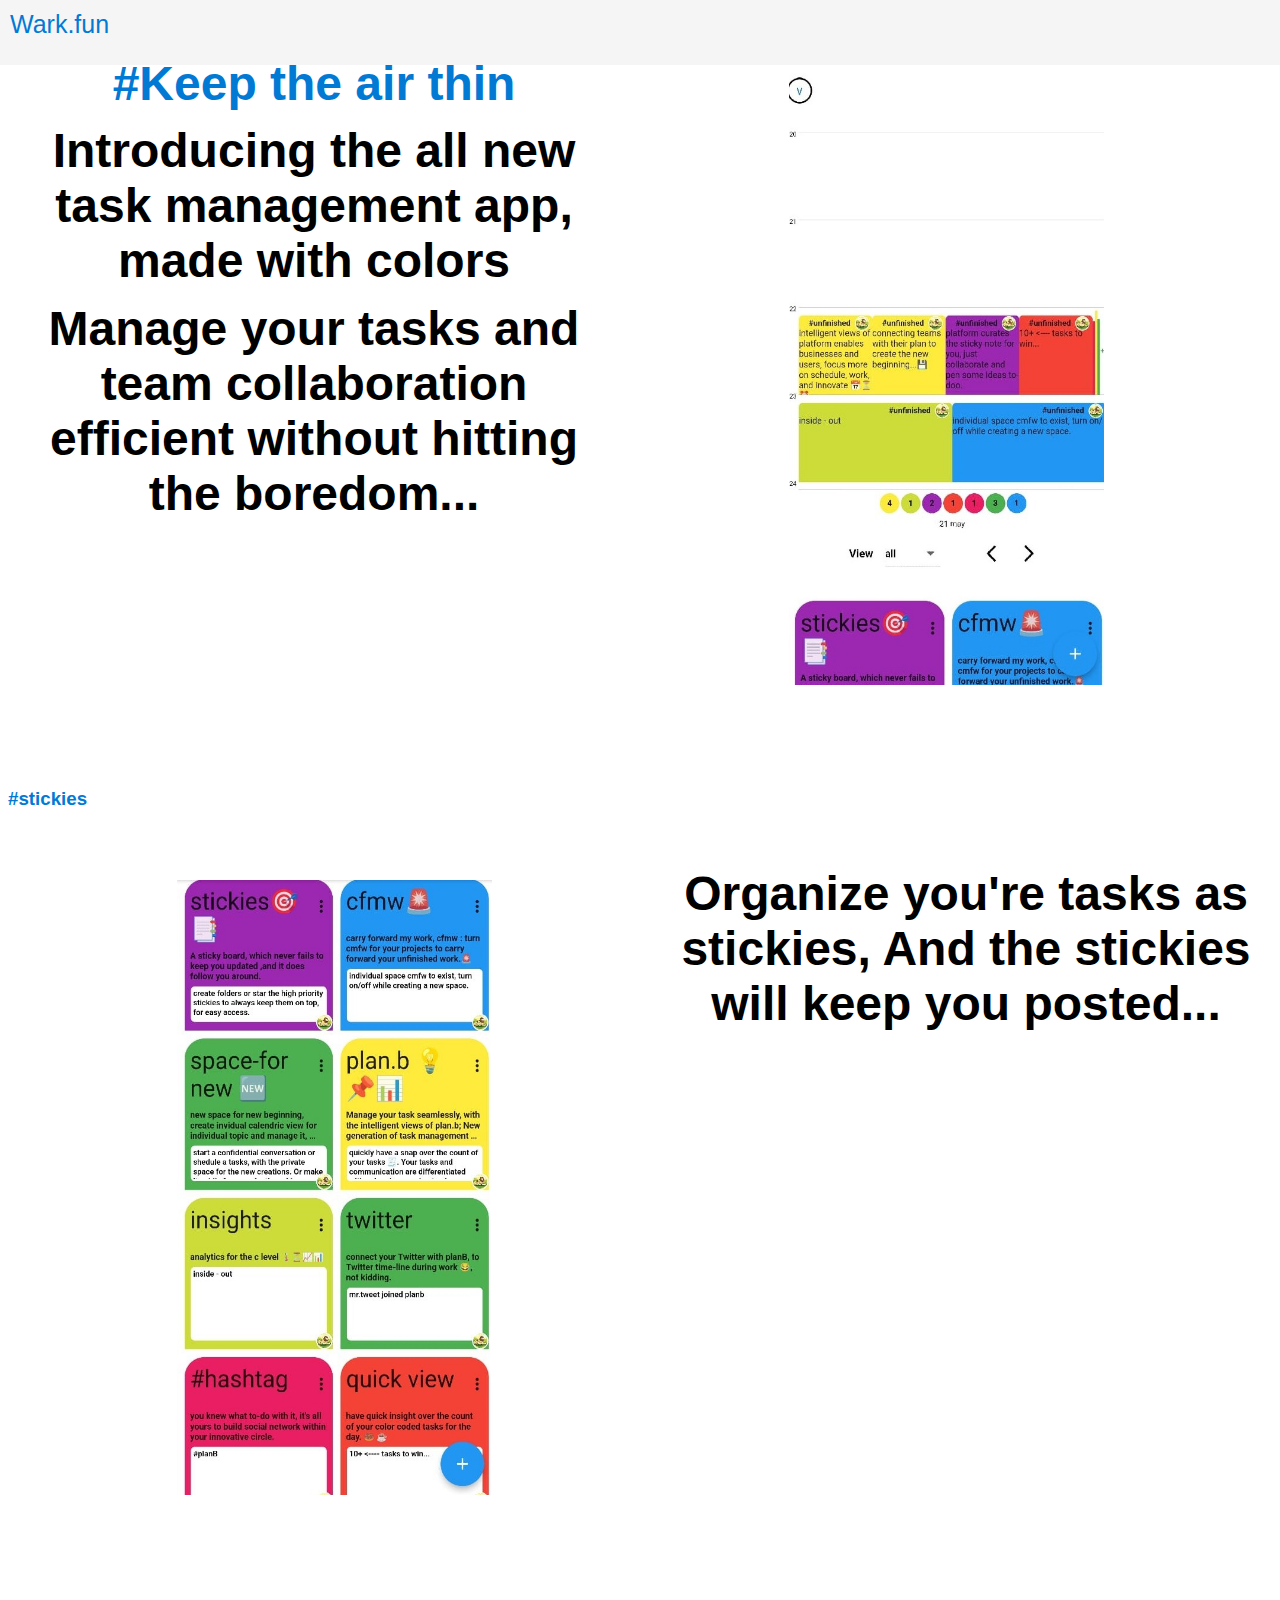
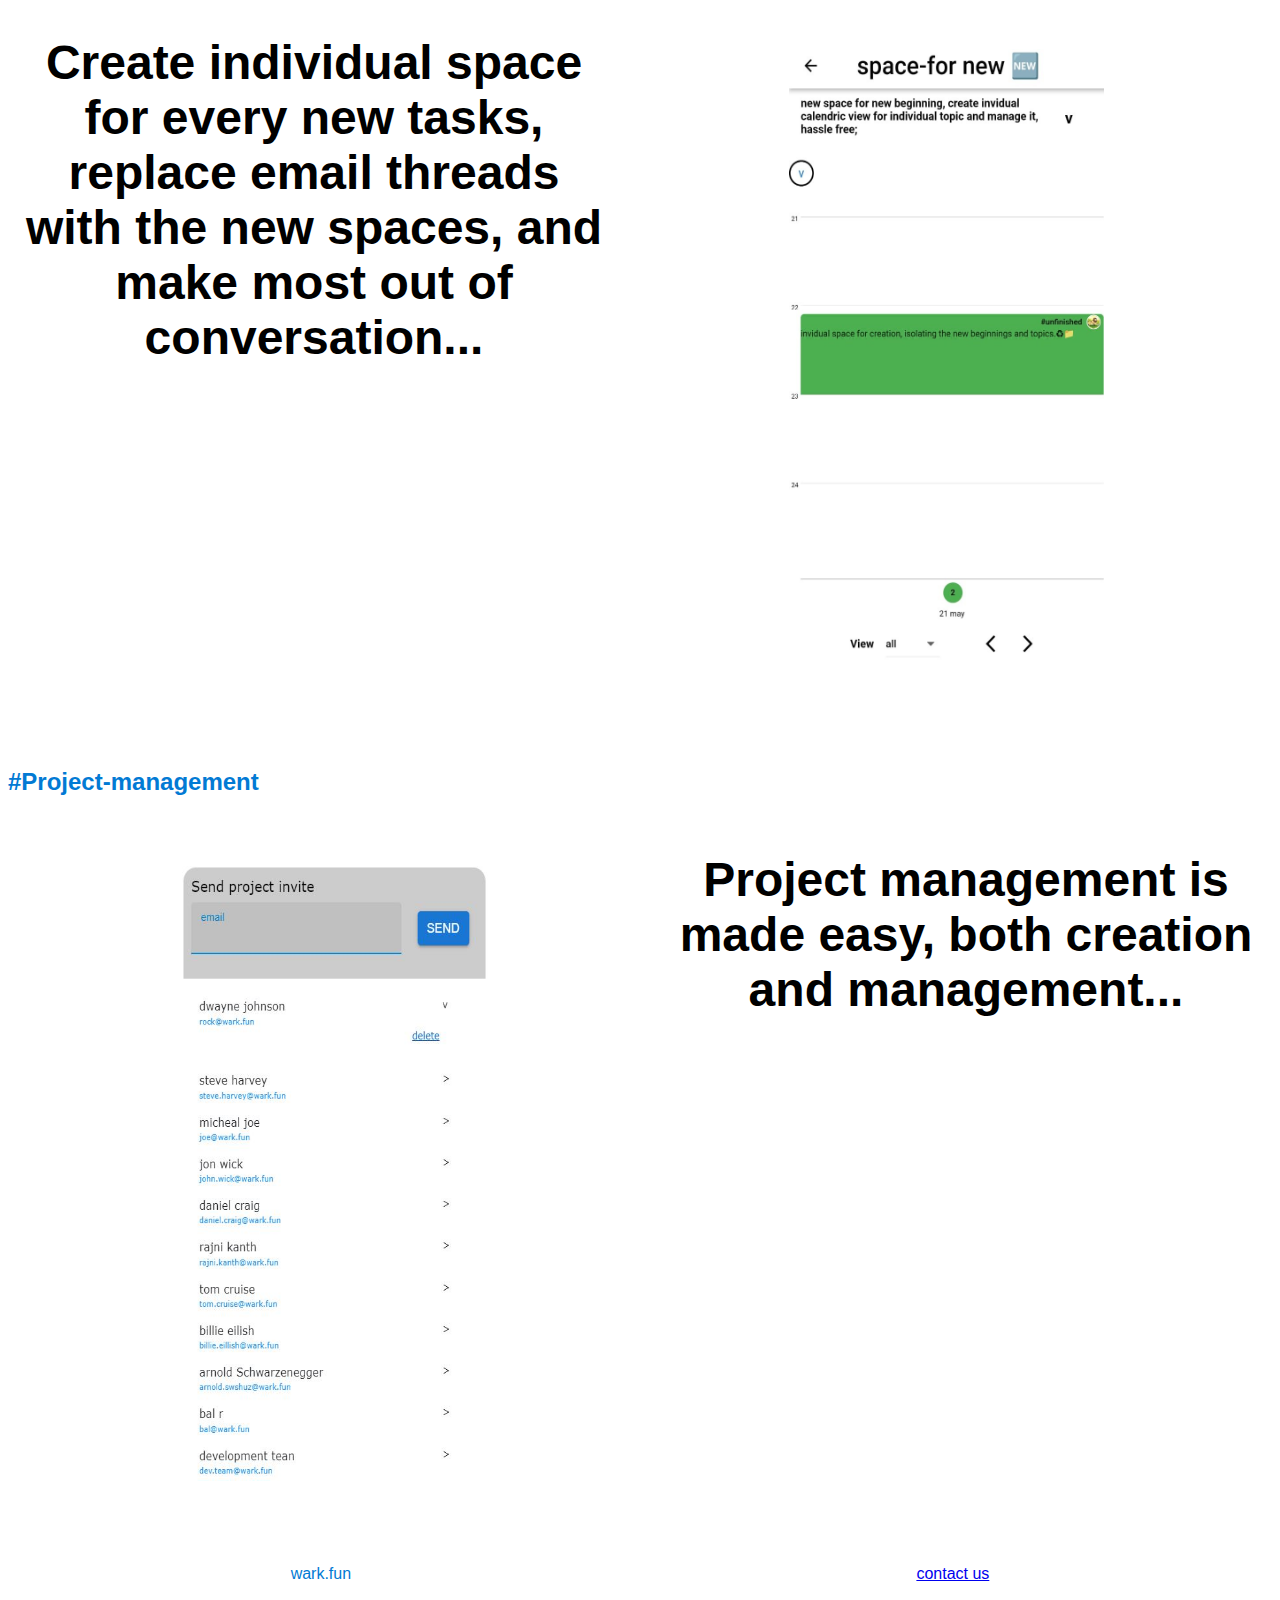
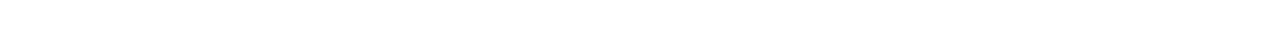
<file: index.html>
<html>
<head>
  <title>Balaji</title>
  <link rel="stylesheet" type="text/css" href="Website.css">
  <meta name="viewport" content="width=device-width, initial-scale=1, shrink-to-fit=no">
  <link rel="shortcut icon" href="balaji.jpeg">
</head>


<body>
    <div class='header-website t1'>Wark.fun</div>
    <div class='embargo'>
      <div class='em1'>
        <h1 class='t1'>#Keep the air thin</h1>
        <h1>Introducing the all new task management app, made with colors</h1>
        <h1>Manage your tasks and team collaboration efficient without hitting the boredom...</h1>
      </div>
      <div class='img'>
        <img class='image' src="main.jpeg" />
      </div>
    </div>
    <br />
    <br />
    <br />
    <h3 class='t1'>#stickies</h3>
    <div class='embargo'>
      <div class='img'>
        <img class='image' src="stickies.jpeg" />
      </div>
      <div class='em1'>
        <h1> Organize you're tasks as stickies, And the stickies will keep you posted...</h1>
      </div>
    </div>
    <br />
    <br />
    <br />
    <div class='embargo'>
      <div class='em1'>
        <h1>Create individual space for every new tasks, replace email threads with the new spaces, and make most out of
          conversation...</h1>
      </div>
      <div class='img'>
        <img class='image' src="newspace.jpeg" />
      </div>
    </div>
    <br />
    <br />
    <br />
    <h2 class='t1'>#Project-management</h2>
    <div class='embargo'>
      <div class='img'>
        <img class='image' src="pm.jpeg" />
      </div>
      <div class='em1'>
        <h1>Project management is made easy, both creation and management...</h1>
      </div>
    </div>
    <br />
    <br /> <br />
    <div class='t1 flex'>
      <div class='auto'>wark.fun</div>
      <div class='auto'><a href="mailto:balaji.ui@outlook.com">contact us</a></div>
    </div>
    <br />
    <br /> <br />
</body>
</file>
<file: Website.css>
.App-header {
  background-color: #282c34;
  min-height: 100vh;
  display: flex;
  flex-direction: column;
  align-items: center;
  justify-content: center;
  font-size: calc(10px + 2vmin);
  color: white;
}

.App-link {
  color: #61dafb;
}

body{
  font-family: 'Segoe UI', Tahoma, Geneva, Verdana, sans-serif  ;
}




.header-website{
  position: fixed;
  top: 0;
  left: 0;
  height: 45px;
  width: 100%;
  padding: 10px;
  display: flex;
  font-size: 25px;
  background-color: whitesmoke;
}

h1{
  color: black;
  font-size: xxx-large;
  font-weight: bolder;
  padding: 1%;
  margin: 0;
}

mark{
  background-color: yellow;
}

.embargo{
  display: flex;
  flex-direction: row;
  width: 100%;
  margin-bottom: 10px;
  padding: 0px;
  margin-top: 50px;
  justify-content: center;
}



.flex{
  display: flex;
  width: 100%;
}




.em1{
  height: fit-content;
  width: 50%;
  display: flex;
  flex-direction: column;
  justify-content: center;
  text-align: center;
}


.img{
  display: flex;
  justify-content: center;
  width: 50%;
  margin: 20px;
}


.t1{
  color: #027ad4;
}


@media only screen and (max-width: 900px) {
   .embargo{
    flex-direction: column;
    justify-content: center;
   }

   .em1,.img{
    width: 100%;    
    margin: auto;
   }

   .img{
    height: 100%;
   }

   
}


.image{
  height:615px;
  width:315px ;
}


.auto{
  margin: auto;
}
</file>
